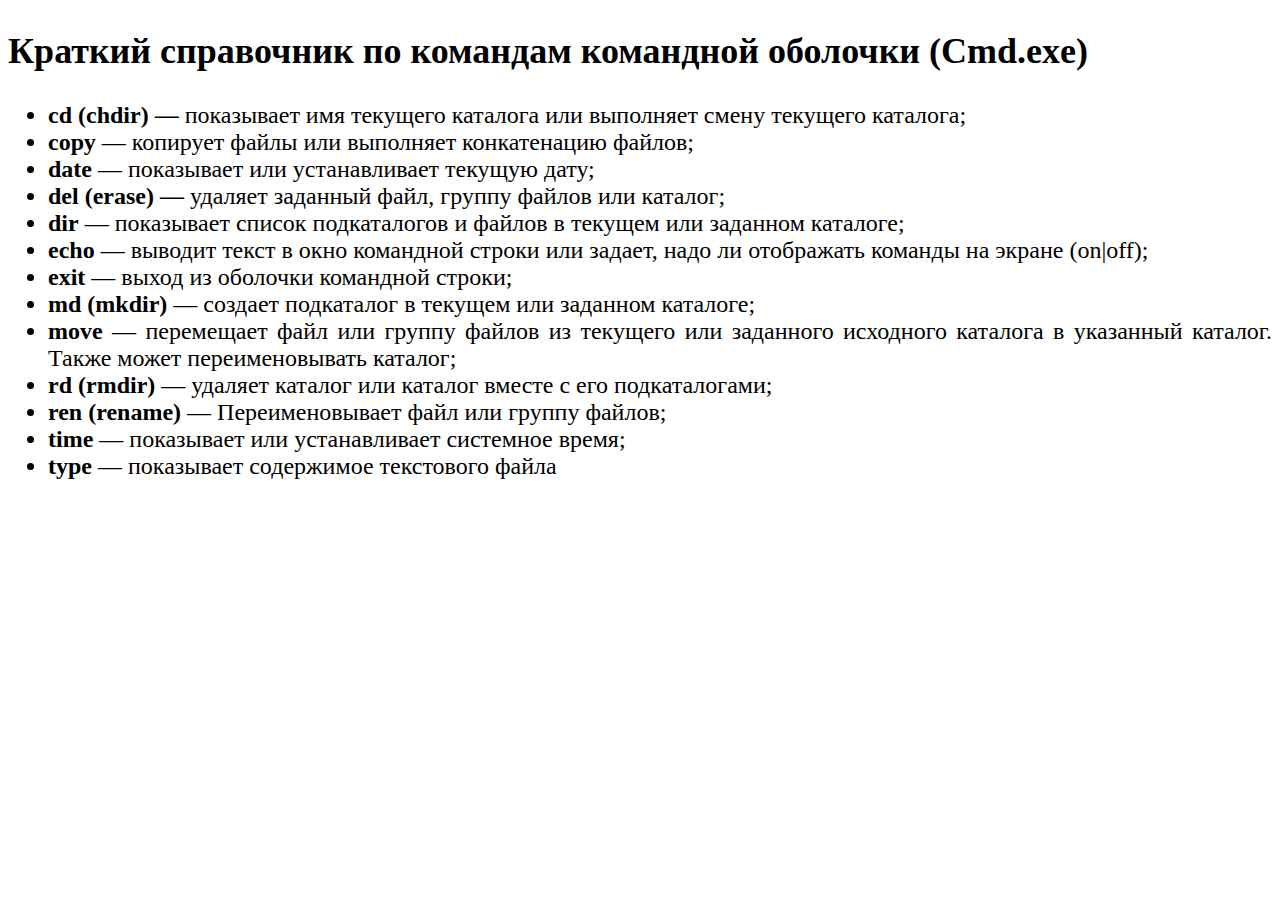
<file: cmd.html>
<!DOCTYPE html>
<html lang="en">
<head>
    <meta charset="UTF-8">
    <title>Командная строка Windows</title>
</head>
<style>
    body {
    font-size: 24px;
}
</style>
<body>
    <h2 >Краткий справочник по командам командной оболочки (Cmd.exe)</h2>
    <ul style="text-align: justify;">
        <li><strong>cd (chdir) —</strong> показывает имя текущего каталога или выполняет смену текущего каталога;</li>
        <li><strong>сору</strong> — копирует файлы или выполняет конкатенацию файлов;</li>
        <li><strong>date</strong> — показывает или устанавливает текущую дату;</li>
        <li><strong>del (erase) —</strong> удаляет заданный файл, группу файлов или каталог;</li>
        <li><strong>dir</strong> — показывает список подкаталогов и файлов в текущем или заданном каталоге;</li>
        <li><strong>echo</strong> —  выводит текст в окно командной строки или задает, надо ли отображать команды на экране (on|off); </li>
        <li><strong>exit</strong> — выход из оболочки командной строки;</li>
        <li><strong>md (mkdir)</strong> — создает подкаталог в текущем или заданном каталоге;</li>
        <li><strong>move</strong> — перемещает файл или группу файлов из текущего или заданного исходного каталога в указанный каталог. Также может переименовывать каталог; </li>
        <li><strong>rd (rmdir)</strong> — удаляет каталог или каталог вместе с его подкаталогами;</li>
        <li><strong>ren (rename)</strong> — Переименовывает файл или группу файлов;</li>
        <li><strong>time</strong> — показывает или устанавливает системное время;</li>
        <li><strong>type</strong> — показывает содержимое текстового файла </li>
    </ul>

</body>
</html>
</file>
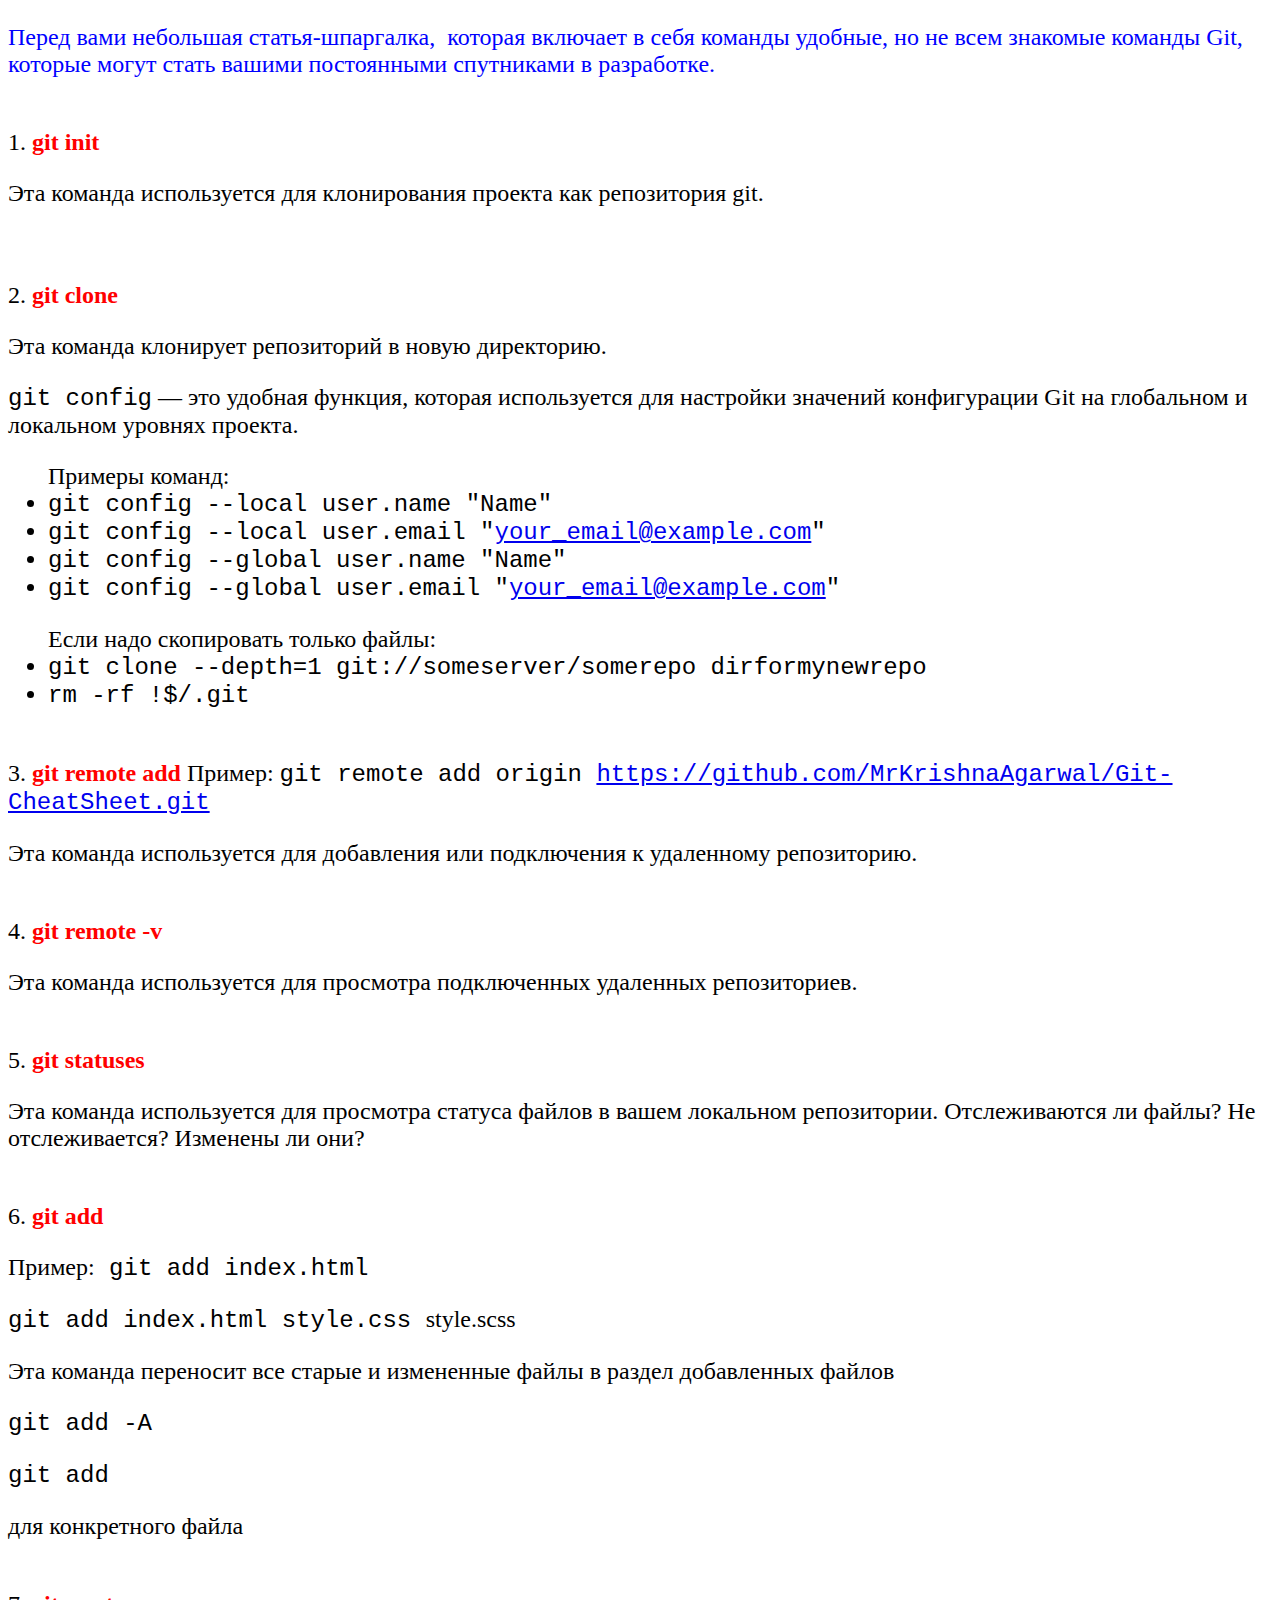
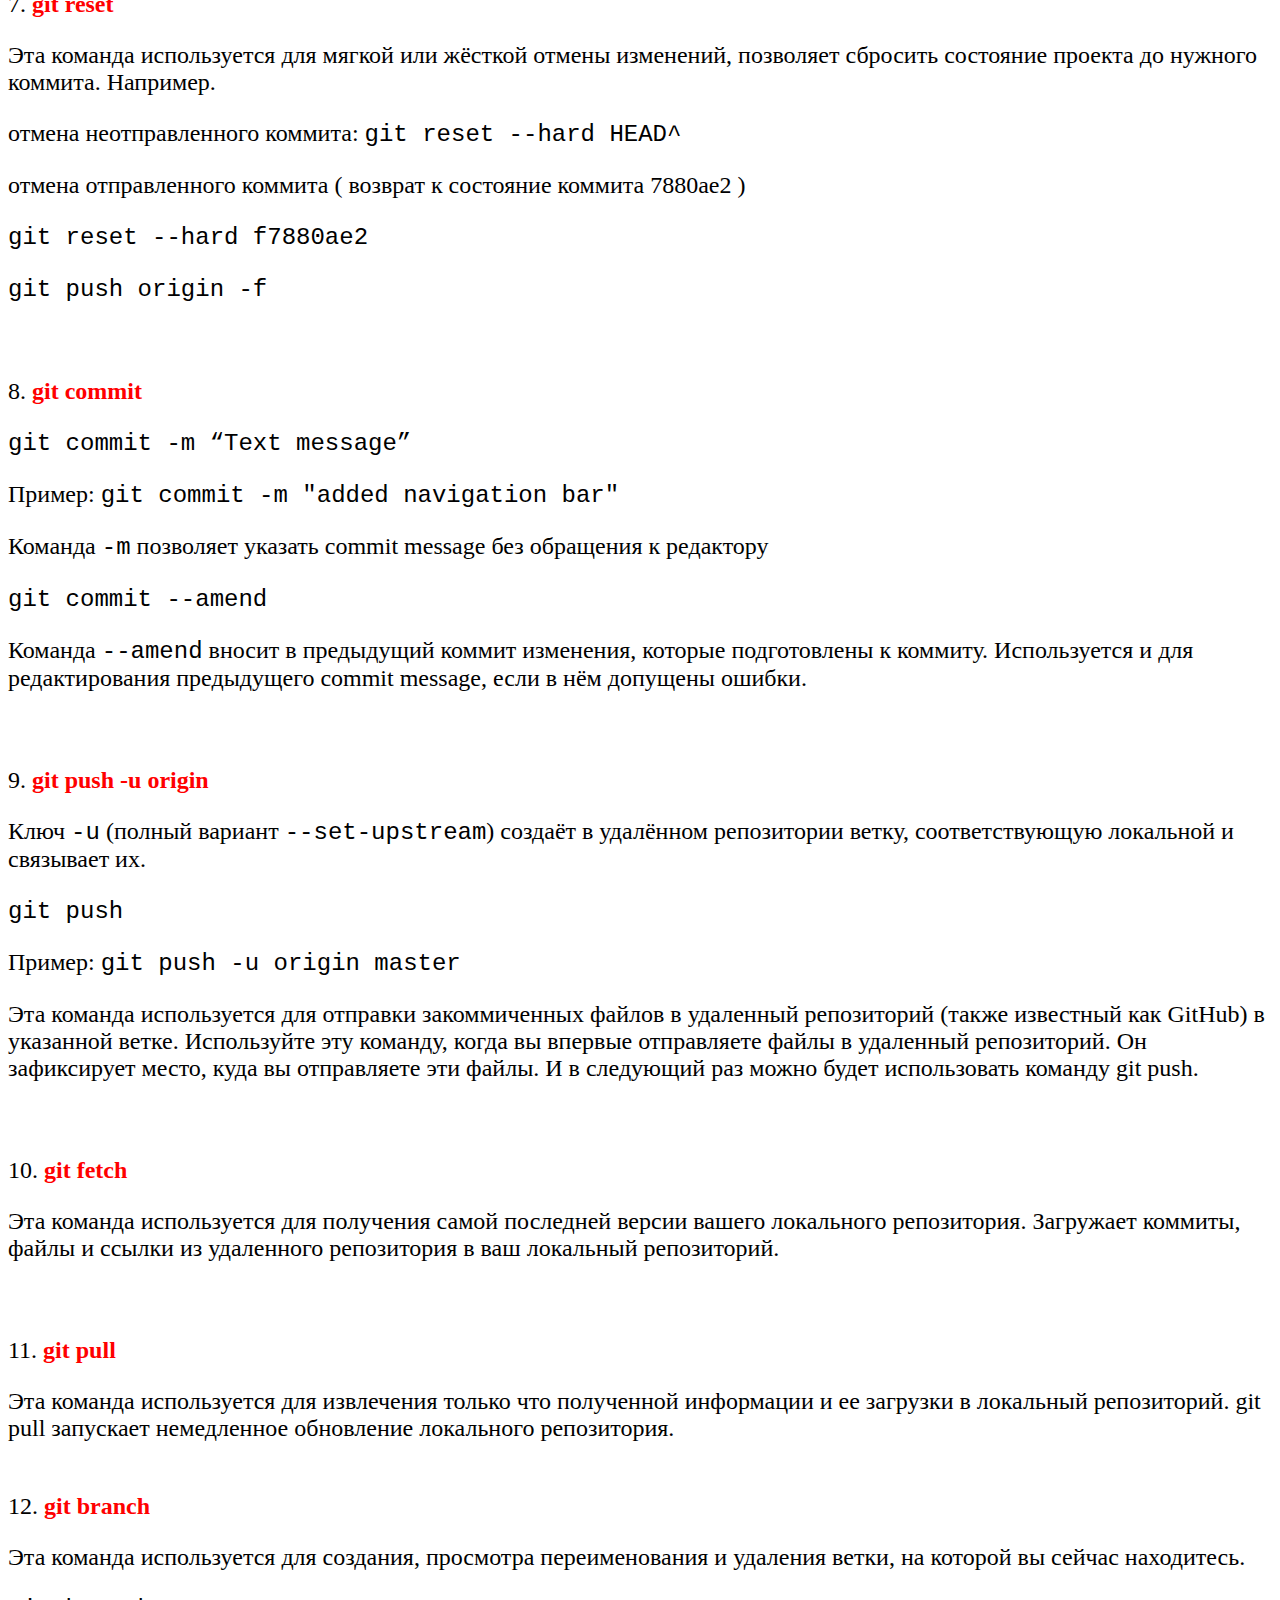
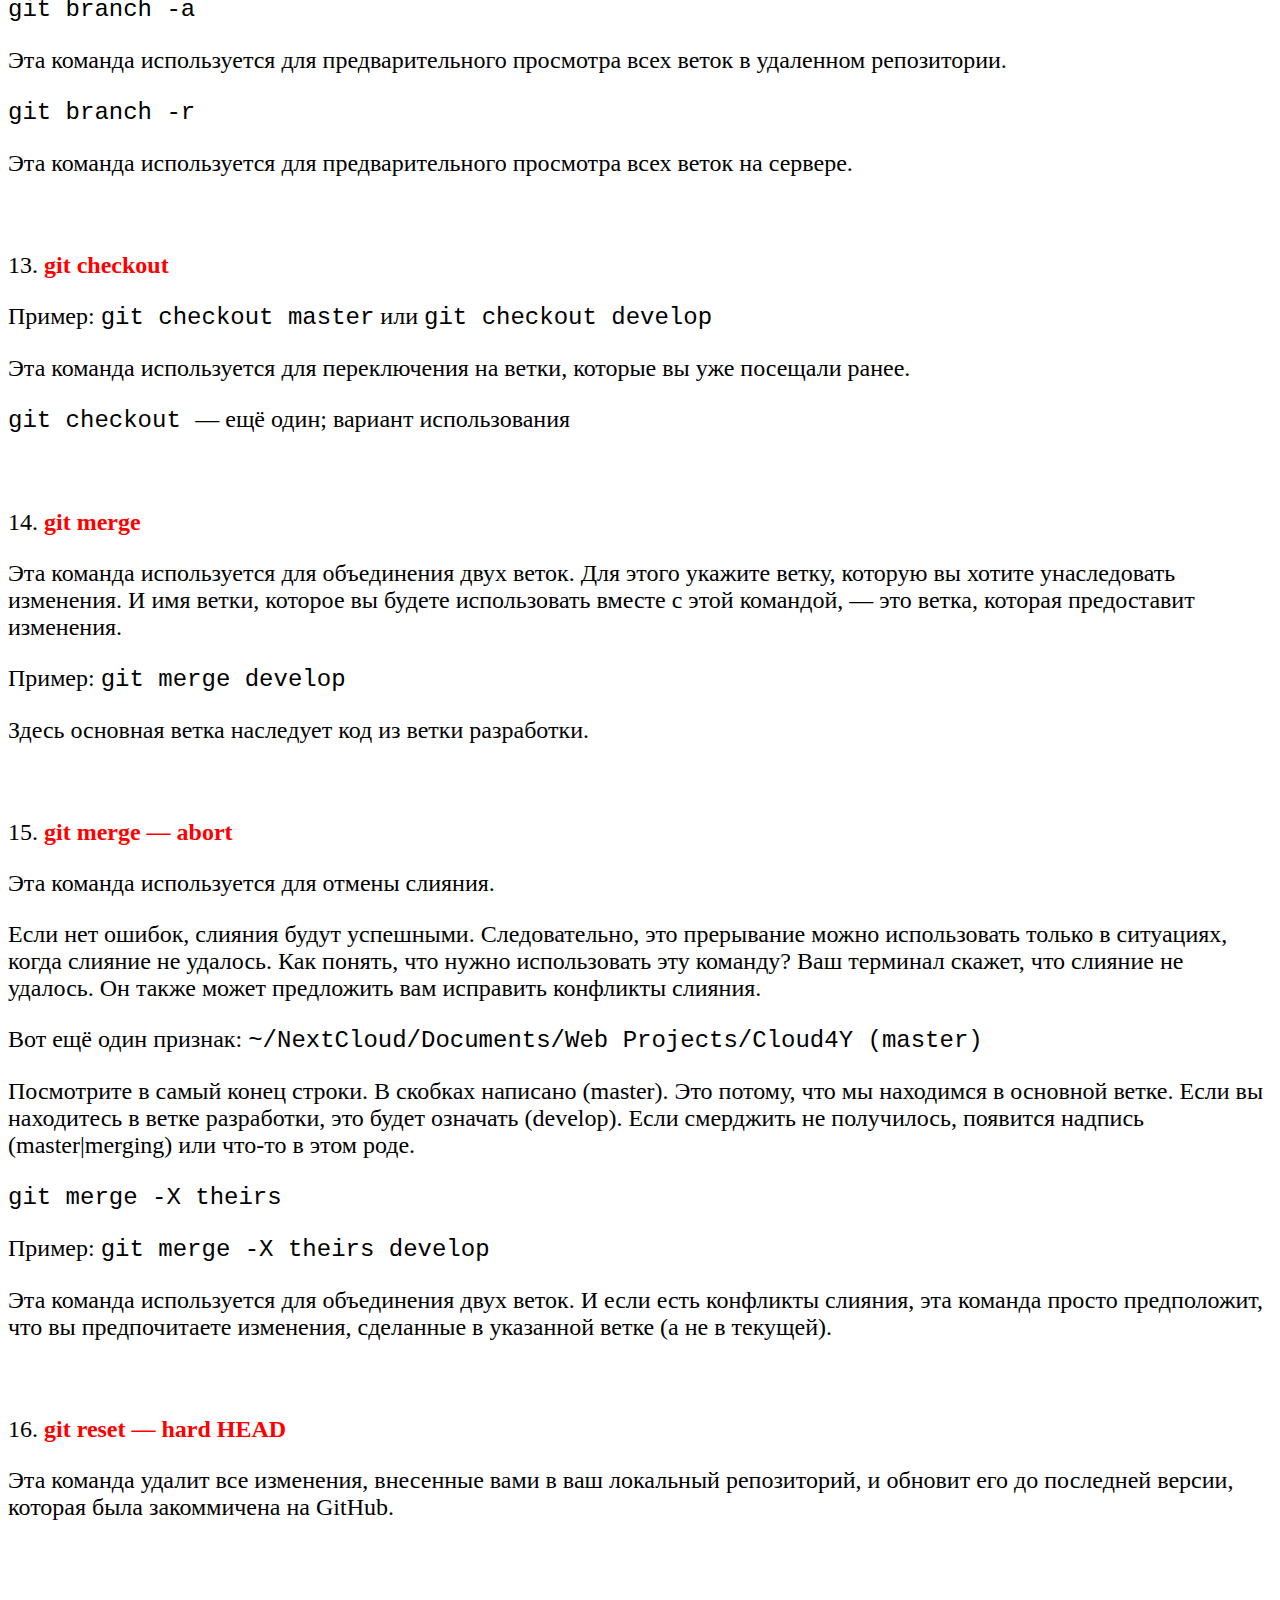
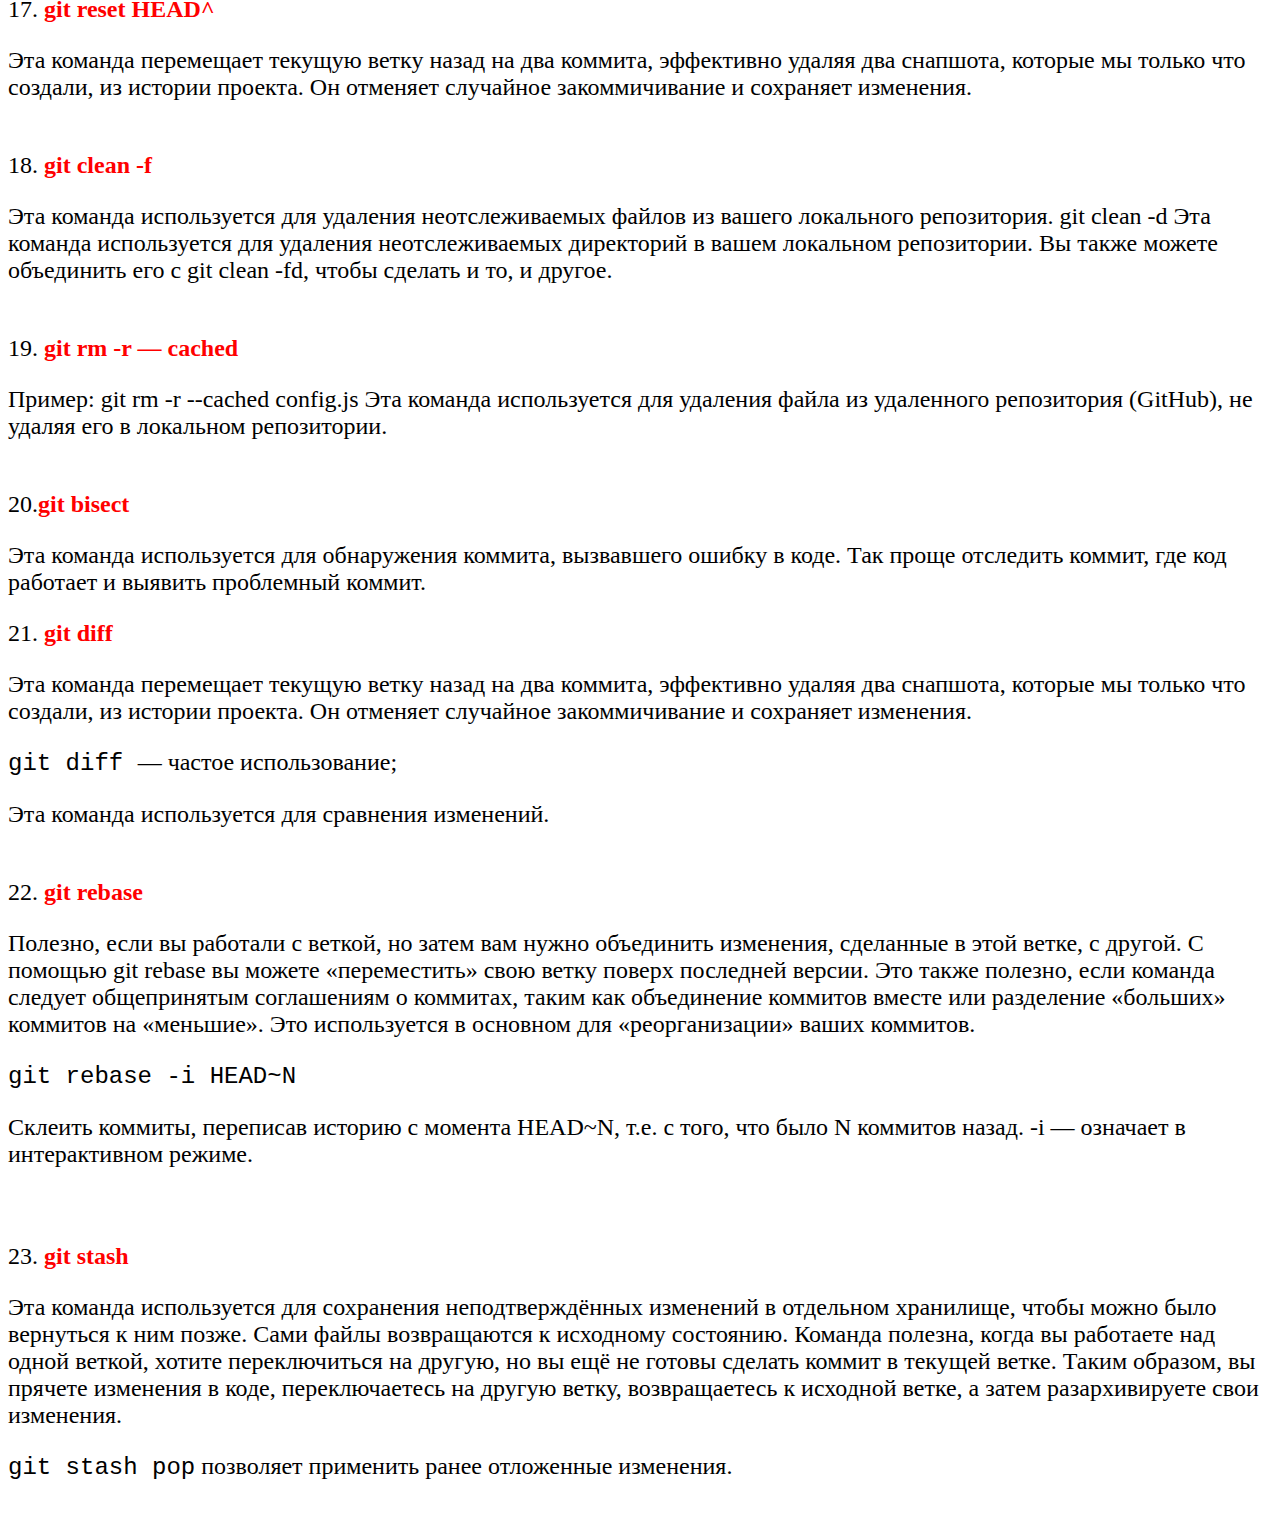
<file: git.html>
<!DOCTYPE html>
<html lang="en">
<head>
    <meta charset="UTF-8">
    <title>Основы Git</title>
    <link rel="stylesheet" href="git.css">
</head>
<style>
    body {
    font-size: 24px;
}

.red {
    color: red;
}

</style>
<body>
<article id="news-body" itemprop="articleBody">

    <p class="blue">
        Перед вами небольшая статья-шпаргалка,&nbsp; которая включает в себя команды удобные, но не всем знакомые
        команды Git, которые могут стать вашими постоянными спутниками в разработке.
    </p>
    <br>
            1. <b class="red"> git init</b>

    <p>
        Эта команда используется для клонирования проекта как репозитория git.
    </p>
    <br>
    <p>
        2. <b class="red"> git clone </b>
        <url>
            <directory></directory>
        </url>
    </p>
    <p>
        Эта команда клонирует репозиторий в новую директорию.
    </p>
        <p>
        <code> git config</code> — это удобная функция, которая используется для настройки значений конфигурации Git на
        глобальном и локальном уровнях проекта. 
    </p>
    <ul>Примеры команд:
    
     <li><code> git config --local user.name "Name"</code> </li>
     <li><code>git config --local user.email "<a href="mailto:your_email@example.com">your_email@example.com</a>"</code></li>
     <li><code> git config --global user.name "Name"</code></li>  
     <li><code> git config --global user.email "<a href="mailto:your_email@example.com">your_email@example.com</a>"</code></li>
     </ul>
    
    <ul>Если надо скопировать только файлы:
    
     <li> <code> git clone --depth=1 git://someserver/somerepo dirformynewrepo </code></li>
     <li> <code> rm -rf !$/.git</code> </li>        
    </ul>
    <br>
      
        3. <b class="red"> git remote add </b>
        
        Пример: <code>git remote add origin <a
            href="https://github.com/MrKrishnaAgarwal/Git-CheatSheet.git?roistat_visit=2927050">https://github.com/MrKrishnaAgarwal/Git-CheatSheet.git</a></code>
    </p>
    <p>
        Эта команда используется для добавления или подключения к удаленному репозиторию.
    </p>
    <br>
     
        4. <b class="red">git remote -v</b>
    
    <p>
        Эта команда используется для просмотра подключенных удаленных репозиториев.
    </p>
      
    <br>
        5. <b class="red">git statuses</b>
    
    <p>
        Эта команда используется для просмотра статуса файлов в вашем локальном репозитории. Отслеживаются ли файлы? Не
        отслеживается? Изменены ли они?
    </p>
    <br>
          6. <b class="red">git add </b>
    <p>
        Пример:<code> git add index.html</code>
    </p>
    <p>
        <code>git add index.html style.css </code>style.scss
    </p>
    <p>
        Эта команда переносит все старые и измененные файлы в раздел добавленных файлов
    </p>
    <p>
        <code> git add -A</code>
    </p>
    
    <p>
        <code>git add
            <filename></filename>
        </code>
    </p>
    <p>
        для конкретного файла
    </p>
    <br>
    
        7.<b class="red"> git reset</b>
    
    <p>
        Эта команда используется для мягкой или жёсткой отмены изменений, позволяет сбросить состояние проекта до
        нужного коммита. Например.&nbsp;
    </p>
    <p>
        отмена неотправленного коммита: <code>git reset --hard HEAD^</code>
    </p>
    <p>
        отмена отправленного коммита ( возврат к состояние коммита 7880ae2 )
    </p>
    <p>
        <code>git reset --hard f7880ae2 </code>
    </p>
    <p>
        <code>
            git push origin -f</code>
    </p>
    <p>
        <br>
    </p>
    <p>
        8. <b class="red">git commit</b>
    </p>
    
    <p>
        <code> git commit -m “Text message”</code>
    </p>
    <p>
        Пример: <code>git commit -m "added navigation bar"</code>
    </p>
    <p>
        Команда <code>-m</code> позволяет указать commit message без обращения к редактору
    </p>
    <p>
        <code> git commit --amend</code>
    </p>
    <p>
        Команда <code>--amend</code> вносит в предыдущий коммит изменения, которые подготовлены к коммиту. Используется
        и для редактирования предыдущего commit message, если в нём допущены ошибки.
    </p>
    <br>
    <p>
        9. <b class="red"> git push -u origin</b>
    </p>
    <p>
        Ключ <code>-u</code> (полный вариант <code>--set-upstream</code>) создаёт в удалённом репозитории ветку,
        соответствующую локальной и связывает их.
    </p>
    <p>
        <code>git push
        </code>
    </p>
    <p>
        Пример: <code>git push -u origin master</code>
    </p>
    <p>
        Эта команда используется для отправки закоммиченных файлов в удаленный репозиторий (также известный как GitHub)
        в указанной ветке. Используйте эту команду, когда вы впервые отправляете файлы в удаленный репозиторий. Он
        зафиксирует место, куда вы отправляете эти файлы. И в следующий раз можно будет использовать команду git push.
    </p>
    <br>
    <p>
        10. <b class="red"> git fetch  </b>
    </p>
    <p>
        Эта команда используется для получения самой последней версии вашего локального репозитория. Загружает коммиты,
        файлы и ссылки из удаленного репозитория в ваш локальный репозиторий.
    </p>
    
    <br>
    <p>
        11. <b class="red"> git pull </b>
    </p>
    <p>
        Эта команда используется для извлечения только что полученной информации и ее загрузки в локальный репозиторий.
        git pull запускает немедленное обновление локального репозитория.
    </p>
    <br>
   
        12.  <b class="red"> git branch  </b>
        <p>Эта команда используется для создания, просмотра переименования и удаления ветки, на которой вы
        сейчас находитесь. </p>
    <p>
        <code>git branch -a</code>
    </p>
    <p>
        Эта команда используется для предварительного просмотра всех веток в удаленном репозитории.
    </p>
    <p>
        <code> git branch -r</code>
    </p>
    <p>
        Эта команда используется для предварительного просмотра всех веток на сервере.
    </p>
    <br>
    <p>
        13. <b class="red">git checkout</b>
    </p>
    <p>
        Пример: <code>git checkout master</code> или <code>git checkout develop</code>
    </p>
    <p>
        Эта команда используется для переключения на ветки, которые вы уже посещали ранее.
    </p>
    <p>
        <code> git checkout </code> — ещё один; вариант использования
    </p>
    <br>
    <p>
        14. <b class="red">git merge</b>
    </p>
    <p>
        Эта команда используется для объединения двух веток. Для этого укажите ветку, которую вы хотите унаследовать
        изменения. И имя ветки, которое вы будете использовать вместе с этой командой, — это ветка, которая предоставит
        изменения.
    </p>
    <p>
        Пример: <code>git merge develop</code>
    </p>
    <p>
        Здесь основная ветка наследует код из ветки разработки.
    </p>
    <br>
    <p>
        15. <b class="red">git merge — abort</b>
    </p>
    <p>
        Эта команда используется для отмены слияния.
    </p>
    <p>
        Если нет ошибок, слияния будут успешными. Следовательно, это прерывание можно использовать только в ситуациях,
        когда слияние не удалось. Как понять, что нужно использовать эту команду? Ваш терминал скажет, что слияние не
        удалось. Он также может предложить вам исправить конфликты слияния.
    </p>
    <p>
        Вот ещё один признак: <code>~/NextCloud/Documents/Web Projects/Cloud4Y (master)</code>
    </p>
    <p>
        Посмотрите в самый конец строки. В скобках написано (master). Это потому, что мы находимся в основной ветке.
        Если вы находитесь в ветке разработки, это будет означать (develop). Если смерджить не получилось, появится
        надпись (master|merging) или что-то в этом роде.&nbsp;
    </p>
    <p>
        <code>git merge -X theirs</code>
    </p>
    <p>
        Пример: <code>git merge -X theirs develop</code>
    </p>
    <p>
        Эта команда используется для объединения двух веток. И если есть конфликты слияния, эта команда просто
        предположит, что вы предпочитаете изменения, сделанные в указанной ветке (а не в текущей).
    </p>
    <br>
    <p>
        16. <b class="red">git reset — hard HEAD</b>
    </p>
    <p>
        Эта команда удалит все изменения, внесенные вами в ваш локальный репозиторий, и обновит его до последней версии,
        которая была закоммичена на GitHub.
    </p>
    <br>
    <p>
        17. <b class="red">git reset HEAD^</b>
    </p>
    <p>
        Эта команда перемещает текущую ветку назад на два коммита, эффективно удаляя два снапшота, которые мы только что создали, из истории проекта. Он отменяет случайное закоммичивание и сохраняет изменения.
    </p>
    <br>
    18. <b class="red"> git clean -f </b>

<p>Эта команда используется для удаления неотслеживаемых файлов из  вашего локального репозитория. 

git clean -d

Эта команда используется для удаления неотслеживаемых директорий в вашем локальном репозитории. 
Вы также можете объединить его с git clean -fd, чтобы сделать и то, и другое.
</p>
<br>
19. <b class="red"> git rm -r — cached</b>

<p> Пример: git rm -r --cached config.js

Эта команда используется для удаления файла из удаленного репозитория (GitHub), не удаляя его в локальном репозитории.
</p>
<br>
20.<b class="red">git bisect</b> 

<p> Эта команда используется для обнаружения коммита, вызвавшего ошибку в коде. Так проще отследить коммит, где код работает и выявить проблемный коммит.</p>
  
  21. <b class="red">git diff</b>
  <p> Эта команда перемещает текущую ветку назад на два коммита, эффективно удаляя два снапшота, которые мы только что
        создали, из истории проекта. Он отменяет случайное закоммичивание и сохраняет изменения.
         <p>
        <code> git diff </code> — частое использование;
    </p>
    <p>
        Эта команда используется для сравнения изменений.
    </p>
        <br>

        22. <b class="red">git rebase</b>
    
    <p>
        Полезно, если вы работали с веткой, но затем вам нужно объединить изменения, сделанные в этой ветке, с другой. С помощью git rebase вы можете «переместить» свою ветку поверх последней версии. 
        Это также полезно, если команда следует общепринятым соглашениям о коммитах, таким как объединение коммитов вместе или разделение «больших» коммитов на «меньшие». Это используется в основном для «реорганизации» ваших коммитов.
    </p>
    <p>
        <code>git rebase -i HEAD~N</code>
    </p>
    <p>
        Склеить коммиты, переписав историю с момента HEAD~N, т.е. с того, что было N коммитов назад. -i — означает
        в интерактивном режиме.
    </p>
    <br>
    <p>
        23. <b class="red">git stash</b>
    </p>
    <p>
        Эта команда используется для сохранения неподтверждённых изменений в отдельном хранилище, чтобы можно было
        вернуться к ним позже. Сами файлы возвращаются к исходному состоянию. Команда полезна, когда вы работаете
        над одной веткой, хотите переключиться на другую, но вы ещё не готовы сделать коммит в текущей ветке. Таким
        образом, вы прячете изменения в коде, переключаетесь на другую ветку, возвращаетесь к исходной ветке, а затем
        разархивируете свои изменения.
    </p>
    <p>
        <code> git stash pop</code> позволяет применить ранее отложенные изменения.
    </p>
    <br>
</body>
</html>
</file>
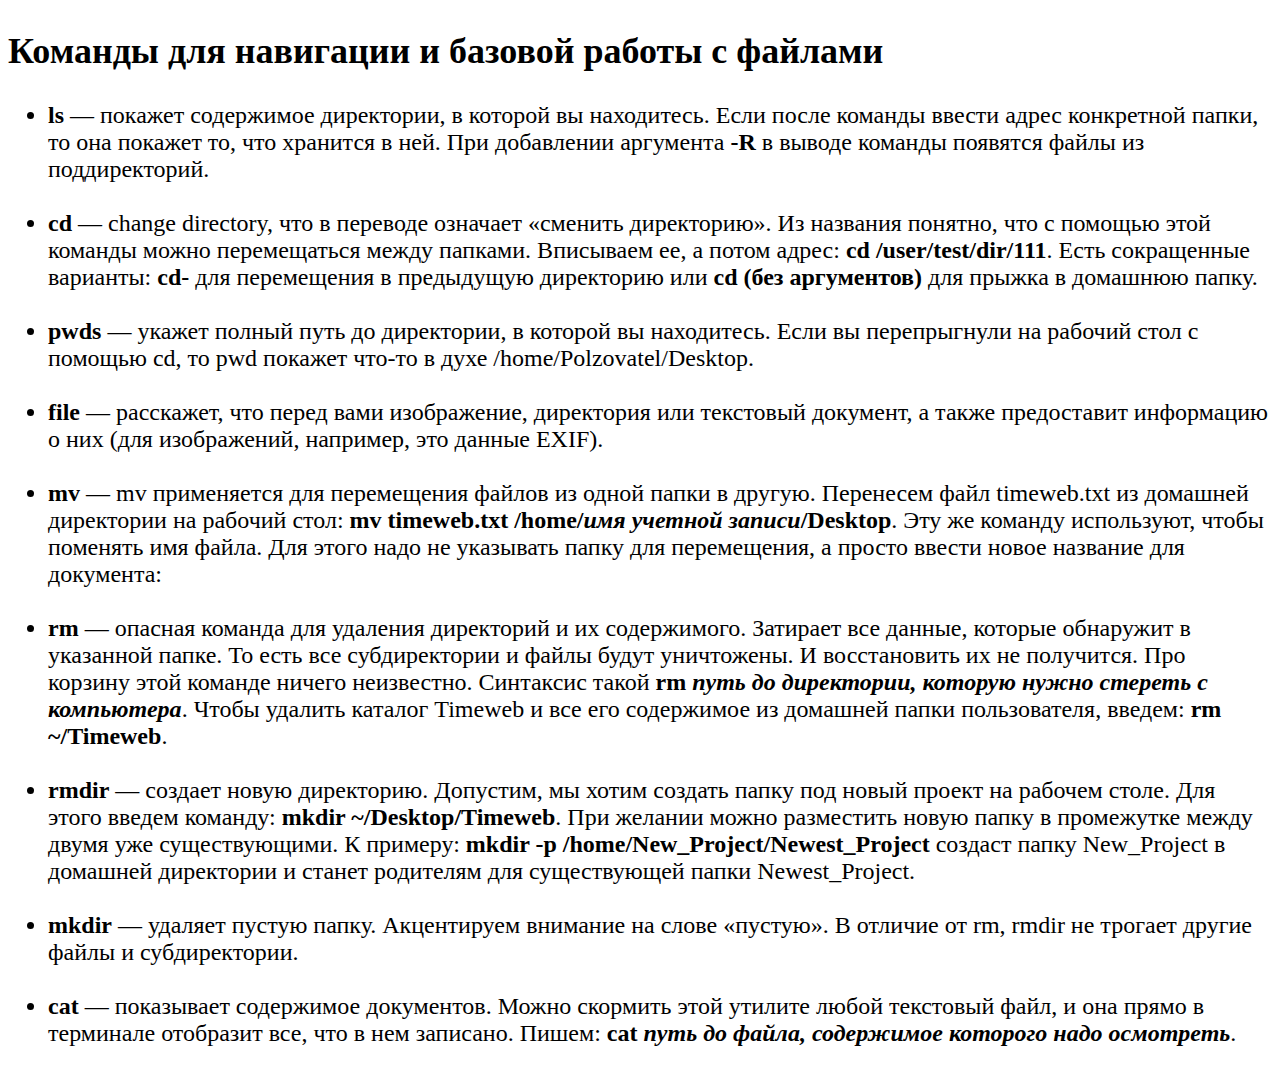
<file: macOS.html>
<!DOCTYPE html>
<html lang="en">
<head>
    <meta charset="UTF-8">
    <title>Терминал MacOS</title>
    <style>
         body {
    font-size: 24px;
        } 
        strong {
        font-weight: bold;
        }
        a {
        background-color: transparent
        }
    </style>
</head>
<body>
<h2>Команды для навигации и базовой работы с файлами</h2>
<ul>
    <li><strong>ls</strong> — покажет содержимое директории, в которой вы находитесь. Если после команды ввести адрес
        конкретной папки, то она покажет то, что хранится в ней. При добавлении аргумента <strong>-R</strong> в выводе
        команды появятся файлы из поддиректорий.
    </li>
    <br>
    <li><strong>cd</strong> — change directory, что в переводе означает «сменить директорию». Из названия понятно, что с
        помощью этой команды можно перемещаться между папками. Вписываем ее, а потом адрес: <strong>cd
            /user/test/dir/111</strong>. Есть сокращенные варианты: <strong>cd-</strong> для перемещения в предыдущую
        директорию или <strong>cd (без аргументов)</strong> для прыжка в домашнюю папку.
    </li>
    <br>
    <li><strong>pwds</strong> — укажет полный путь до директории, в которой вы находитесь. Если вы перепрыгнули на
        рабочий стол с помощью cd, то pwd покажет что-то в духе /home/Polzovatel/Desktop.
    </li>
    <br>
    <li><strong>file</strong> — расскажет, что перед вами изображение, директория или текстовый документ, а также
        предоставит информацию о них (для изображений, например, это данные EXIF).
    </li>
    <br>
    <li><strong>mv</strong> — mv применяется для перемещения файлов из одной папки в другую. Перенесем файл timeweb.txt
        из домашней директории на рабочий стол: <strong>mv timeweb.txt /home/<em>имя учетной
            записи</em>/Desktop</strong>. Эту же команду используют, чтобы поменять имя файла. Для этого надо не
        указывать папку для перемещения, а просто ввести новое название для документа:
    </li>
     <br>
    <li><strong>rm</strong> — опасная команда для удаления директорий и их содержимого. Затирает все данные, которые
        обнаружит в указанной папке. То есть все субдиректории и файлы будут уничтожены. И восстановить их не получится.
        Про корзину этой команде ничего неизвестно. Синтаксис такой <strong>rm <em>путь до директории, которую нужно
            стереть с компьютера</em></strong>. Чтобы удалить каталог&nbsp;Timeweb и все его содержимое из домашней
        папки пользователя, введем: <strong>rm ~/Timeweb</strong>.
    </li>
    <br>
    <li><strong>rmdir</strong> — создает новую директорию. Допустим, мы хотим создать папку под новый проект на рабочем
        столе. Для этого введем команду: <strong>mkdir ~/Desktop/Timeweb</strong>. При желании можно разместить новую
        папку в промежутке между двумя уже существующими. К примеру: <strong>mkdir -p
            /home/New_Project/Newest_Project</strong> создаст папку New_Project в домашней директории и станет родителям
        для существующей папки Newest_Project.
    </li>
    <br>
    <li><strong>mkdir</strong> — удаляет пустую папку. Акцентируем внимание на слове «пустую». В отличие от rm, rmdir не
        трогает другие файлы и субдиректории.
    </li>
    <br>
    <li><strong>cat</strong> — показывает содержимое документов. Можно скормить этой утилите любой текстовый файл, и она
        прямо в терминале отобразит все, что в нем записано. Пишем: <strong>cat <em>путь до файла, содержимое которого
            надо осмотреть</em></strong>.
    </li>
</ul>
</body>
</html>
</file>
<file: git.css>
css
body {
    font-size: 24px;
}
.green {
    color: green;
}
.red {
    color: red;
}
.blue {
    color: blue;
}
li.green {
    color: green;
}
li.red {
    color: red;
}
li.blue {
    color: blue;
}
ul ol li.red {
    color: red;
}
ul ol li.green {
    color: green;
}
ul ol li.blue {
    color: blue;
}
.italic {
    font-weight: italic;
}
.bold {
    font-style: bold;
}
</file>
